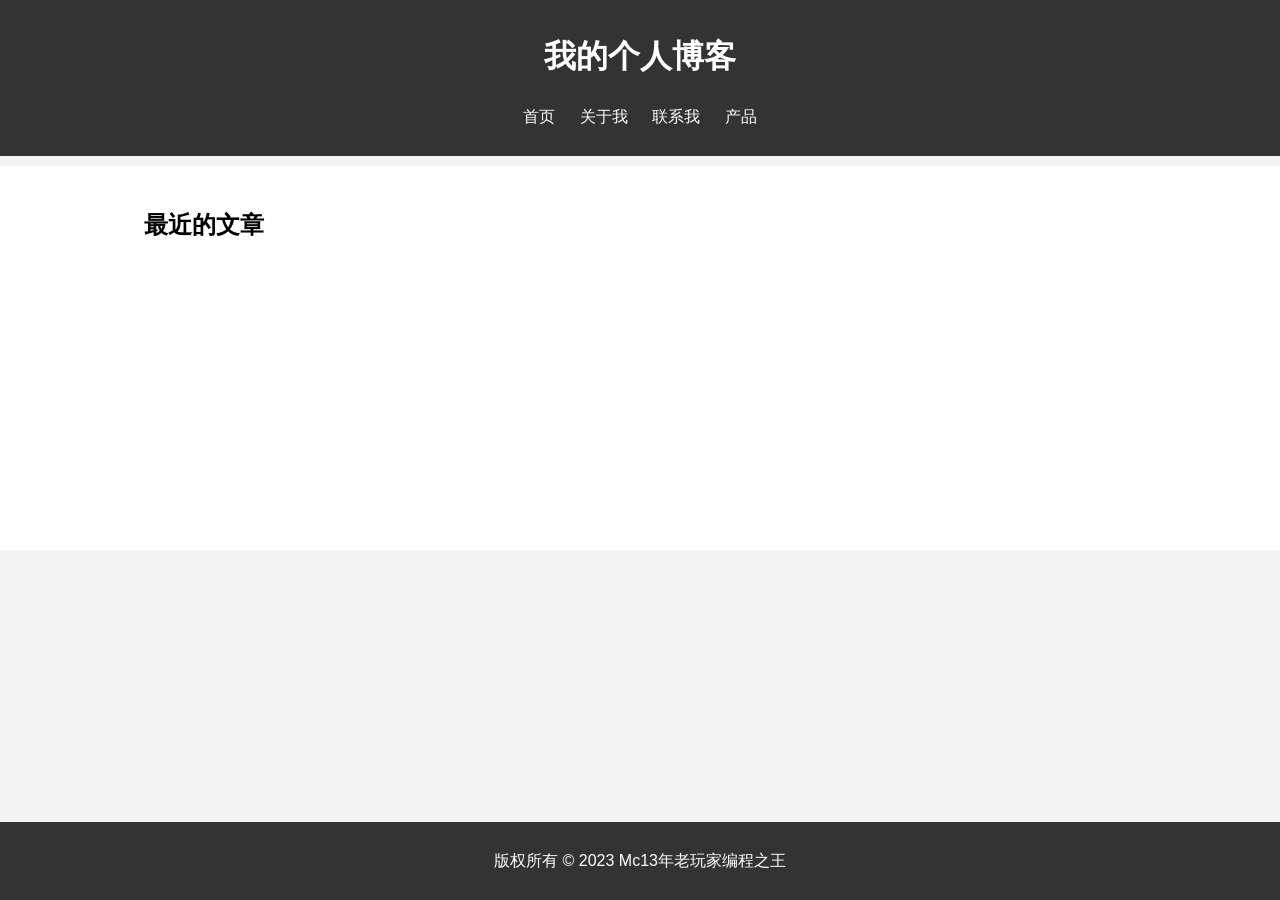
<file: index.html>
<!DOCTYPE html>
<html lang="zh-CN">
<head>
  <meta charset="UTF-8">
  <meta name="viewport" content="width=device-width, initial-scale=1.0">
  <title>我的个人博客</title>
  <link rel="stylesheet" href="assets/css/style.css">
</head>
<body>
  <header>
    <div class="container">
      <h1>我的个人博客</h1>
      <nav>
        <ul>
          <li><a href="index.html">首页</a></li>
          <li><a href="about.html">关于我</a></li>
          <li><a href="contact.html">联系我</a></li>
          <li><a href="chanpin.html">产品</a></li>
        </ul>
      </nav>
    </div>
  </header>

  <main>
    <div class="container">
      <h2>最近的文章</h2>
      <article class="animate">
        <h3><a href="posts/2024-10-09-hello-world.html">欢迎来到我的博客</a></h3>
        <p><time datetime="2024-10-09">2024年10月9日</time></p>
        <p>我非常高兴能够在这里分享我的想法和知识。</p>
      </article>
      <article class="animate">
        <h3><a href="posts/2025-1-29-Happy-New-Year!.html">新年快乐</a></h3>
        <p><tine datetime="2025-01-29">2025年1月29日</tine></p>
        <p>新年快乐</p>
      </article>
    </div>
  </main>

  <footer>
    <div class="container">
      <p>版权所有 &copy; 2023 Mc13年老玩家编程之王</p>
    </div>
  </footer>
  
<!-- 引入GSAP库 -->
  <script src="https://cdnjs.cloudflare.com/ajax/libs/gsap/3.11.5/gsap.min.js"></script>
  <script src="assets/js/animation.js"></script>
</body>
</html>
</file>
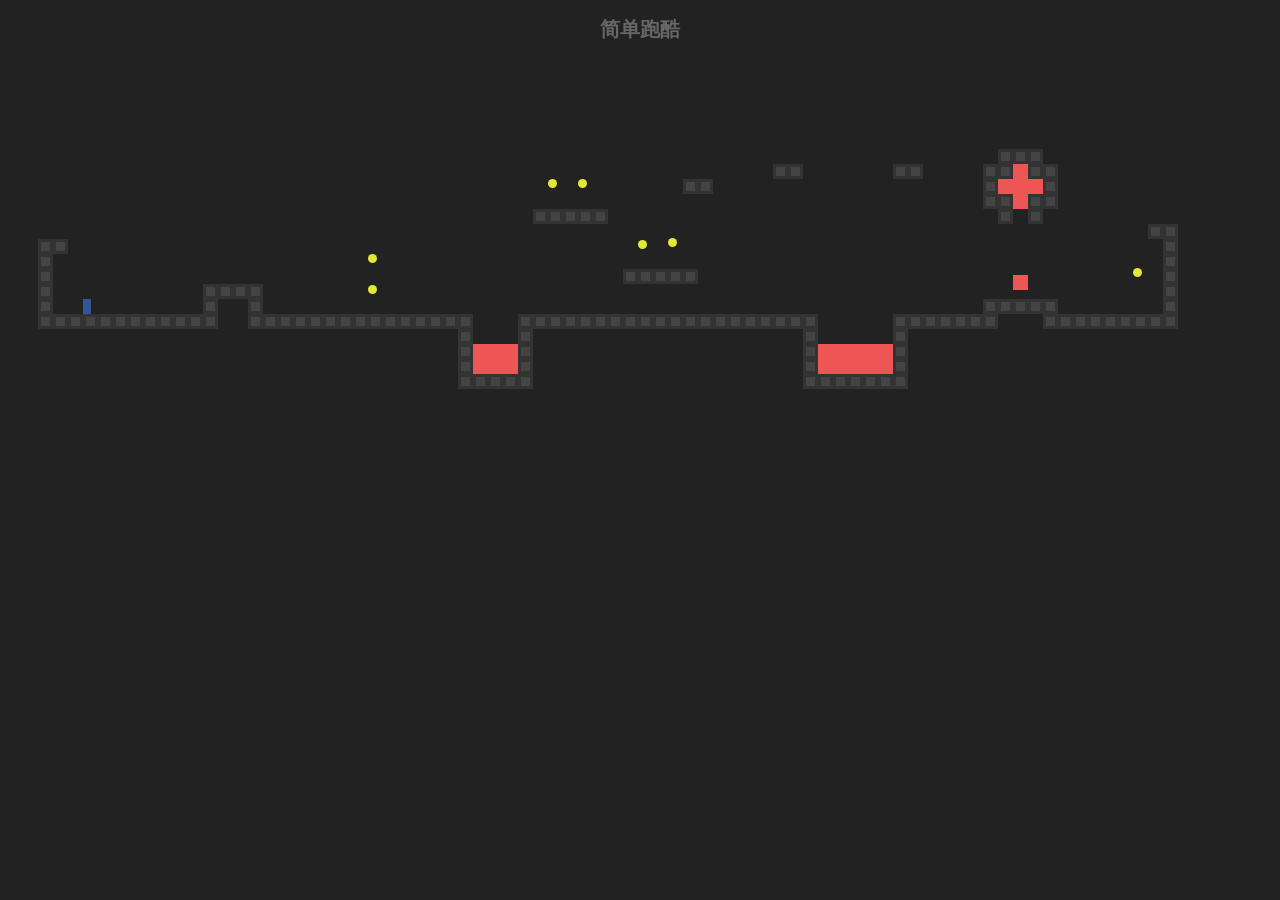
<file: h5youxi/index.html>
﻿<!doctype html>
<html>
<head>
<meta charset="utf-8">
<title>h5简单跑酷</title>

<style>
body {
  background: #222;
}

h2 {
  color: #666;
  font-family: monospace;
  text-align: center;
}

.background {
  table-layout: fixed;
  border-spacing: 0;
}

.background td {
  padding: 0;
}

.lava, .actor {
  background: #e55;
}

.wall {
  background: #444;
  border: solid 3px #333;
  box-sizing: content-box;
}

.actor {
  position: absolute;
}

.coin {
  background: #e2e838;
  border-radius: 50%;
}

.player {
  background: #335699;
  box-shadow: none;
}

.lost .player {
  background: #a04040;
}

.won .player {
  background: green;
}

.game {
  position: relative;
  overflow: hidden;
}
</style>
</head>
<body>

<h2>简单跑酷</h2>

<script>
var LEVELS = [
	["                                                                                ",
		"                                                                                ",
		"                                                                                ",
		"                                                                                ",
		"                                                                                ",
		"                                                                                ",
		"                                                                  xxx           ",
		"                                                   xx      xx    xx!xx          ",
		"                                    o o      xx                  x!!!x          ",
		"                                                                 xx!xx          ",
		"                                   xxxxx                          xvx           ",
		"                                                                            xx  ",
		"  xx                                      o o                                x  ",
		"  x                     o                                                    x  ",
		"  x                                      xxxxx                             o x  ",
		"  x          xxxx       o                                                    x  ",
		"  x  @       x  x                                                xxxxx       x  ",
		"  xxxxxxxxxxxx  xxxxxxxxxxxxxxx   xxxxxxxxxxxxxxxxxxxx     xxxxxxx   xxxxxxxxx  ",
		"                              x   x                  x     x                    ",
		"                              x!!!x                  x!!!!!x                    ",
		"                              x!!!x                  x!!!!!x                    ",
		"                              xxxxx                  xxxxxxx                    ",
		"                                                                                ",
		"                                                                                "
	],
	["                                      x!!x                        xxxxxxx                                    x!x  ",
		"                                      x!!x                     xxxx     xxxx                                 x!x  ",
		"                                      x!!xxxxxxxxxx           xx           xx                                x!x  ",
		"                                      xx!!!!!!!!!!xx         xx             xx                               x!x  ",
		"                                       xxxxxxxxxx!!x         x                                    o   o   o  x!x  ",
		"                                                xx!x         x     o   o                                    xx!x  ",
		"                                                 x!x         x                                xxxxxxxxxxxxxxx!!x  ",
		"                                                 xvx         x     x   x                        !!!!!!!!!!!!!!xx  ",
		"                                                             xx  |   |   |  xx            xxxxxxxxxxxxxxxxxxxxx   ",
		"                                                              xx!!!!!!!!!!!xx            v                        ",
		"                                                               xxxx!!!!!xxxx                                      ",
		"                                               x     x            xxxxxxx        xxx         xxx                  ",
		"                                               x     x                           x x         x x                  ",
		"                                               x     x                             x         x                    ",
		"                                               x     x                             xx        x                    ",
		"                                               xx    x                             x         x                    ",
		"                                               x     x      o  o     x   x         x         x                    ",
		"               xxxxxxx        xxx   xxx        x     x               x   x         x         x                    ",
		"              xx     xx         x   x          x     x     xxxxxx    x   x   xxxxxxxxx       x                    ",
		"             xx       xx        x o x          x    xx               x   x   x               x                    ",
		"     @       x         x        x   x          x     x               x   x   x               x                    ",
		"    xxx      x         x        x   x          x     x               x   xxxxx   xxxxxx      x                    ",
		"    x x      x         x       xx o xx         x     x               x     o     x x         x                    ",
		"!!!!x x!!!!!!x         x!!!!!!xx     xx!!!!!!!!xx    x!!!!!!!!!!     x     =     x x         x                    ",
		"!!!!x x!!!!!!x         x!!!!!xx       xxxxxxxxxx     x!!!!!!!xx!     xxxxxxxxxxxxx xx  o o  xx                    ",
		"!!!!x x!!!!!!x         x!!!!!x    o                 xx!!!!!!xx !                    xx     xx                     ",
		"!!!!x x!!!!!!x         x!!!!!x                     xx!!!!!!xx  !                     xxxxxxx                      ",
		"!!!!x x!!!!!!x         x!!!!!xx       xxxxxxxxxxxxxx!!!!!!xx   !                                                  ",
		"!!!!x x!!!!!!x         x!!!!!!xxxxxxxxx!!!!!!!!!!!!!!!!!!xx    !                                                  ",
		"!!!!x x!!!!!!x         x!!!!!!!!!!!!!!!!!!!!!!!!!!!!!!!!xx     !                                                  "
	],
	["                                                                                                              ",
		"                                                                                                              ",
		"                                                                                                              ",
		"                                                                                                              ",
		"                                                                                                              ",
		"                                        o                                                                     ",
		"                                                                                                              ",
		"                                        x                                                                     ",
		"                                        x                                                                     ",
		"                                        x                                                                     ",
		"                                        x                                                                     ",
		"                                       xxx                                                                    ",
		"                                       x x                 !!!        !!!  xxx                                ",
		"                                       x x                 !x!        !x!                                     ",
		"                                     xxx xxx                x          x                                      ",
		"                                      x   x                 x   oooo   x       xxx                            ",
		"                                      x   x                 x          x      x!!!x                           ",
		"                                      x   x                 xxxxxxxxxxxx       xxx                            ",
		"                                     xx   xx      x   x      x                                                ",
		"                                      x   xxxxxxxxx   xxxxxxxx              x x                               ",
		"                                      x   x           x                    x!!!x                              ",
		"                                      x   x           x                     xxx                               ",
		"                                     xx   xx          x                                                       ",
		"                                      x   x= = = =    x            xxx                                        ",
		"                                      x   x           x           x!!!x                                       ",
		"                                      x   x    = = = =x     o      xxx       xxx                              ",
		"                                     xx   xx          x                     x!!!x                             ",
		"                              o   o   x   x           x     x                xxv        xxx                   ",
		"                                      x   x           x              x                 x!!!x                  ",
		"                             xxx xxx xxx xxx     o o  x!!!!!!!!!!!!!!x                   vx                   ",
		"                             x xxx x x xxx x          x!!!!!!!!!!!!!!x                                        ",
		"                             x             x   xxxxxxxxxxxxxxxxxxxxxxx                                        ",
		"                             xx           xx                                         xxx                      ",
		"  xxx                         x     x     x                                         x!!!x                xxx  ",
		"  x x                         x    xxx    x                                          xxx                 x x  ",
		"  x                           x    xxx    xxxxxxx                        xxxxx                             x  ",
		"  x                           x           x                              x   x                             x  ",
		"  x                           xx          x                              x x x                             x  ",
		"  x                                       x       |xxxx|    |xxxx|     xxx xxx                             x  ",
		"  x                xxx             o o    x                              x         xxx                     x  ",
		"  x               xxxxx       xx          x                             xxx       x!!!x          x         x  ",
		"  x               oxxxo       x    xxx    x                             x x        xxx          xxx        x  ",
		"  x                xxx        xxxxxxxxxxxxx  x oo x    x oo x    x oo  xx xx                    xxx        x  ",
		"  x      @          x         x           x!!x    x!!!!x    x!!!!x    xx   xx                    x         x  ",
		"  xxxxxxxxxxxxxxxxxxxxxxxxxxxxx           xxxxxxxxxxxxxxxxxxxxxxxxxxxxx     xxxxxxxxxxxxxxxxxxxxxxxxxxxxxxxx  ",
		"                                                                                                              ",
		"                                                                                                              "
	],
	["                                                                                                  xxx x       ",
		"                                                                                                      x       ",
		"                                                                                                  xxxxx       ",
		"                                                                                                  x           ",
		"                                                                                                  x xxx       ",
		"                          o                                                                       x x x       ",
		"                                                                                             o o oxxx x       ",
		"                   xxx                                                                                x       ",
		"       !  o  !                                                xxxxx xxxxx xxxxx xxxxx xxxxx xxxxx xxxxx       ",
		"       x     x                                                x   x x   x x   x x   x x   x x   x x           ",
		"       x= o  x            x                                   xxx x xxx x xxx x xxx x xxx x xxx x xxxxx       ",
		"       x     x                                                  x x   x x   x x   x x   x x   x x     x       ",
		"       !  o  !            o                                  xxxx xxxxx xxxxx xxxxx xxxxx xxxxx xxxxxxx       ",
		"                                                                                                              ",
		"          o              xxx                              xx                                                  ",
		"                                                                                                              ",
		"                                                                                                              ",
		"                                                      xx                                                      ",
		"                   xxx         xxx                                                                            ",
		"                                                                                                              ",
		"                          o                                                     x      x                      ",
		"                                                          xx     xx                                           ",
		"             xxx         xxx         xxx                                 x                  x                 ",
		"                                                                                                              ",
		"                                                                 ||                                           ",
		"  xxxxxxxxxxx                                                                                                 ",
		"  x         x o xxxxxxxxx o xxxxxxxxx o xx                                                x                   ",
		"  x         x   x       x   x       x   x                 ||                  x     x                         ",
		"  x  @      xxxxx   o   xxxxx   o   xxxxx                                                                     ",
		"  xxxxxxx                                     xxxxx       xx     xx     xxx                                   ",
		"        x=                  =                =x   x                     xxx                                   ",
		"        xxxxxxxxxxxxxxxxxxxxxxxxxxxxxxxxxxxxxxx   x!!!!!!!!!!!!!!!!!!!!!xxx!!!!!!!!!!!!!!!!!!!!!!!!!!!!!!!!!!!",
		"                                                  xxxxxxxxxxxxxxxxxxxxxxxxxxxxxxxxxxxxxxxxxxxxxxxxxxxxxxxxxxxx",
		"                                                                                                              "
	]
];

function Vector(x, y) {
	this.x = x;
	this.y = y;
}

Vector.prototype.plus = function(other) {
	return new Vector(this.x + other.x, this.y + other.y);
};

Vector.prototype.times = function(scale) {
	return new Vector(this.x * scale, this.y * scale);
};

// Note: uppercase words are used that means constructor are values
var actorchars = {
	"@": Player,
	"o": Coin,
	"=": Lava,
	"|": Lava,
	"v": Lava
};

function Player(pos) {
	this.pos = pos.plus(new Vector(0, -.5));
	this.size = new Vector(.5, 1);
	this.speed = new Vector(0, 0);
}
Player.prototype.type = "player";

function Lava(pos, ch) {
	this.pos = pos;
	this.size = new Vector(1, 1);
	if (ch === "=")
		this.speed = new Vector(2, 0);
	else if (ch === '|')
		this.speed = new Vector(0, 2);
	else if (ch === 'v') {
		this.speed = new Vector(0, 3);
		this.repeatPos = pos;
	}
}
Lava.prototype.type = "Lava";

function Coin(pos) {
	this.basePos = this.pos = pos;
	this.size = new Vector(.6, .6);
	// take a look back
	this.wobble = Math.random() * Math.PI * 2;
}
Coin.prototype.type = "coin";

Level.prototype.isFinished = function() {
	return this.status != null && this.finishDelay < 0;
};

function Level(plan) {
	this.width = plan[0].length;
	this.height = plan.length;
	this.grid = [];
	this.actors = [];

	for (var y = 0; y < this.height; y++) {
		var line = plan[y],
			gridLine = [];
		for (var x = 0; x < this.width; x++) {
			var ch = line[x],
				fieldType = null;
			var Actor = actorchars[ch];
			if (Actor)
				this.actors.push(new Actor(new Vector(x, y), ch));
			else if (ch === "x")
				fieldType = "wall";
			else if (ch === "!")
				fieldType = "lava";
			else if (ch === "|")
				fieldType = "lava";
			else if (ch === "=")
				fieldType = "lava";
			else if (ch === "v") {
				fieldType = "lava";
				console.log(fieldType);
			}
			gridLine.push(fieldType)
		}
		this.grid.push(gridLine);
	}
	this.player = this.actors.filter(function(actor) {
		return actor.type === "player"
	})[0];
	this.status = this.finishDelay = null;
}

function element(name, className) {
	var elem = document.createElement(name);
	if (className) elem.className = className;
	return elem;
}

function DOMDisplay(parent, level) {
	this.wrap = parent.appendChild(element("div", "game"));
	this.level = level;

	this.wrap.appendChild(this.drawBackground());
	this.actorLayer = null;
	this.drawFrame();
}

var scale = 15;

DOMDisplay.prototype.drawBackground = function() {
	var table = element("table", "background");
	table.style.width = this.level.width * scale + "px";
	table.style.height = this.level.height * scale + "px";
	this.level.grid.forEach(function(row) {
		var rowElement = table.appendChild(element("tr"));
		rowElement.style.height = scale + "px";
		row.forEach(function(type) {
			rowElement.appendChild(element("td", type));
		});
	});
	return table;
};

DOMDisplay.prototype.drawActors = function() {
	var wrap = element("div");
	this.level.actors.forEach(function(actor) {
		var rect = wrap.appendChild(element("div", "actor " + actor.type));
		rect.style.width = actor.size.x * scale + "px";
		rect.style.height = actor.size.y * scale + "px";
		rect.style.left = actor.pos.x * scale + "px";
		rect.style.top = actor.pos.y * scale + "px";
	});
	return wrap;
}

DOMDisplay.prototype.drawFrame = function() {
	if (this.actorLayer)
		this.wrap.removeChild(this.actorLayer);
	this.actorLayer = this.wrap.appendChild(this.drawActors());
	this.wrap.className = "game " + (this.level.status || "");
	this.scrollPlayerIntoView();
};

// clear it later
DOMDisplay.prototype.scrollPlayerIntoView = function() {
	var width = this.wrap.clientWidth;
	var height = this.wrap.clientHeight;
	var margin = width / 3;

	// The viewport
	var left = this.wrap.scrollLeft,
		right = left + width;
	var top = this.wrap.scrollTop,
		bottom = top + height;

	var player = this.level.player;
	var center = player.pos.plus(player.size.times(0.5))
		.times(scale);

	if (center.x < left + margin)
		this.wrap.scrollLeft = center.x - margin;
	else if (center.x > right - margin)
		this.wrap.scrollLeft = center.x + margin - width;
	if (center.y < top + margin)
		this.wrap.scrollTop = center.y - margin;
	else if (center.y > bottom - margin)
		this.wrap.scrollTop = center.y + margin - height;
};

DOMDisplay.prototype.clear = function() {
	this.wrap.parentNode.removeChild(this.wrap);
};

Level.prototype.obstacleAt = function(pos, size) {
	var xStart = Math.floor(pos.x);
	var xEnd = Math.ceil(pos.x + size.x);
	var yStart = Math.floor(pos.y);
	var yEnd = Math.ceil(pos.y + size.y);

	if (xStart < 0 || xEnd > this.width || yStart < 0)
		return "wall";
	if (yEnd > this.height)
		return "lava";
	for (var y = yStart; y < yEnd; y++) {
		for (var x = xStart; x < xEnd; x++) {
			var fieldType = this.grid[y][x];
			if (fieldType) return fieldType;
		}
	}
};

Level.prototype.actorAt = function(actor) {
	for (var i = 0; i < this.actors.length; i++) {
		var other = this.actors[i];
		if (other != actor &&
			actor.pos.x + actor.size.x > other.pos.x &&
			actor.pos.x < other.pos.x + other.size.x &&
			actor.pos.y + actor.size.y > other.pos.y &&
			actor.pos.y < other.pos.y + other.size.y)
			return other;
	}
};

var maxStep = 0.05;

Level.prototype.animate = function(step, keys) {
	if (this.status != null)
		this.finishDelay -= step;

	while (step > 0) {
		var thisStep = Math.min(step, maxStep);
		this.actors.forEach(function(actor) {
			actor.act(thisStep, this, keys);
		}, this);
		step -= thisStep;
	}
};

Lava.prototype.act = function(step, level) {
	var newPos = this.pos.plus(this.speed.times(step));
	if (!level.obstacleAt(newPos, this.size))
		this.pos = newPos;
	else if (this.repeatPos)
		this.pos = this.repeatPos;
	else
		this.speed = this.speed.times(-1);
};

var wobbleSpeed = 8,
	wobbleDist = 0.07;

Coin.prototype.act = function(step) {
	this.wobble += step * wobbleSpeed;
	var wobblePos = Math.sin(this.wobble) * wobbleDist;
	this.pos = this.basePos.plus(new Vector(0, wobblePos));
};

var playerXSpeed = 10;

Player.prototype.moveX = function(step, level, keys) {
	this.speed.x = 0;
	if (keys.left) this.speed.x -= playerXSpeed;
	if (keys.right) this.speed.x += playerXSpeed;

	var motion = new Vector(this.speed.x * step, 0);
	var newPos = this.pos.plus(motion);
	var obstacle = level.obstacleAt(newPos, this.size);
	if (obstacle)
		level.playerTouched(obstacle);
	else
		this.pos = newPos;
};

var gravity = 30;
var jumpSpeed = 17;

Player.prototype.moveY = function(step, level, keys) {
	this.speed.y += step * gravity;
	var motion = new Vector(0, this.speed.y * step);
	var newPos = this.pos.plus(motion);
	var obstacle = level.obstacleAt(newPos, this.size);
	if (obstacle) {
		level.playerTouched(obstacle);
		if (keys.up && this.speed.y > 0)
			this.speed.y = -jumpSpeed;
		else
			this.speed.y = 0;
	} else {
		this.pos = newPos;
	}
};

Player.prototype.act = function(step, level, keys) {
	this.moveX(step, level, keys);
	this.moveY(step, level, keys);

	var otherActor = level.actorAt(this);
	if (otherActor)
		level.playerTouched(otherActor.type, otherActor);

	// Losing animation
	if (level.status == "lost") {
		this.pos.y += step;
		this.size.y -= step;
	}
};

Level.prototype.playerTouched = function(type, actor) {
	if (type == "lava" && this.status == null) {
		this.status = "lost";
		this.finishDelay = 1;
	} else if (type == "coin") {
		this.actors = this.actors.filter(function(other) {
			return other != actor;
		});
		if (!this.actors.some(function(actor) {
				return actor.type == "coin";
			})) {
			this.status = "won";
			this.finishDelay = 1;
		}
	}
};

var arrowCodes = {
	37: "left",
	38: "up",
	39: "right"
};

function trackKeys(codes) {
	var pressed = Object.create(null);

	function handler(event) {
		if (codes.hasOwnProperty(event.keyCode)) {
			var down = event.type == "keydown";
			pressed[codes[event.keyCode]] = down;
			event.preventDefault();
		}
	}
	addEventListener("keydown", handler);
	addEventListener("keyup", handler);
	return pressed;
}

function runAnimation(frameFunc) {
	var lastTime = null;

	function frame(time) {
		var stop = false;
		if (lastTime != null) {
			var timeStep = Math.min(time - lastTime, 100) / 1000;
			stop = frameFunc(timeStep) === false;
		}
		lastTime = time;
		if (!stop)
			requestAnimationFrame(frame);
	}
	requestAnimationFrame(frame);
}

var arrows = trackKeys(arrowCodes);

function runLevel(level, Display, andThen) {
	var display = new Display(document.body, level);
	runAnimation(function(step) {
		level.animate(step, arrows);
		display.drawFrame(step);
		if (level.isFinished()) {
			display.clear();
			if (andThen)
				andThen(level.status);
			return false;
		}
	});
}

function runGame(plans, Display) {
	function startLevel(n) {
		runLevel(new Level(plans[n]), Display, function(status) {
			if (status == "lost")
				startLevel(n);
			else if (n < plans.length - 1)
				startLevel(n + 1);
			else
				alert("You win!");
		});
	}
	startLevel(0);
}

runGame(LEVELS, DOMDisplay);
</script>
</body>
</html>
</file>
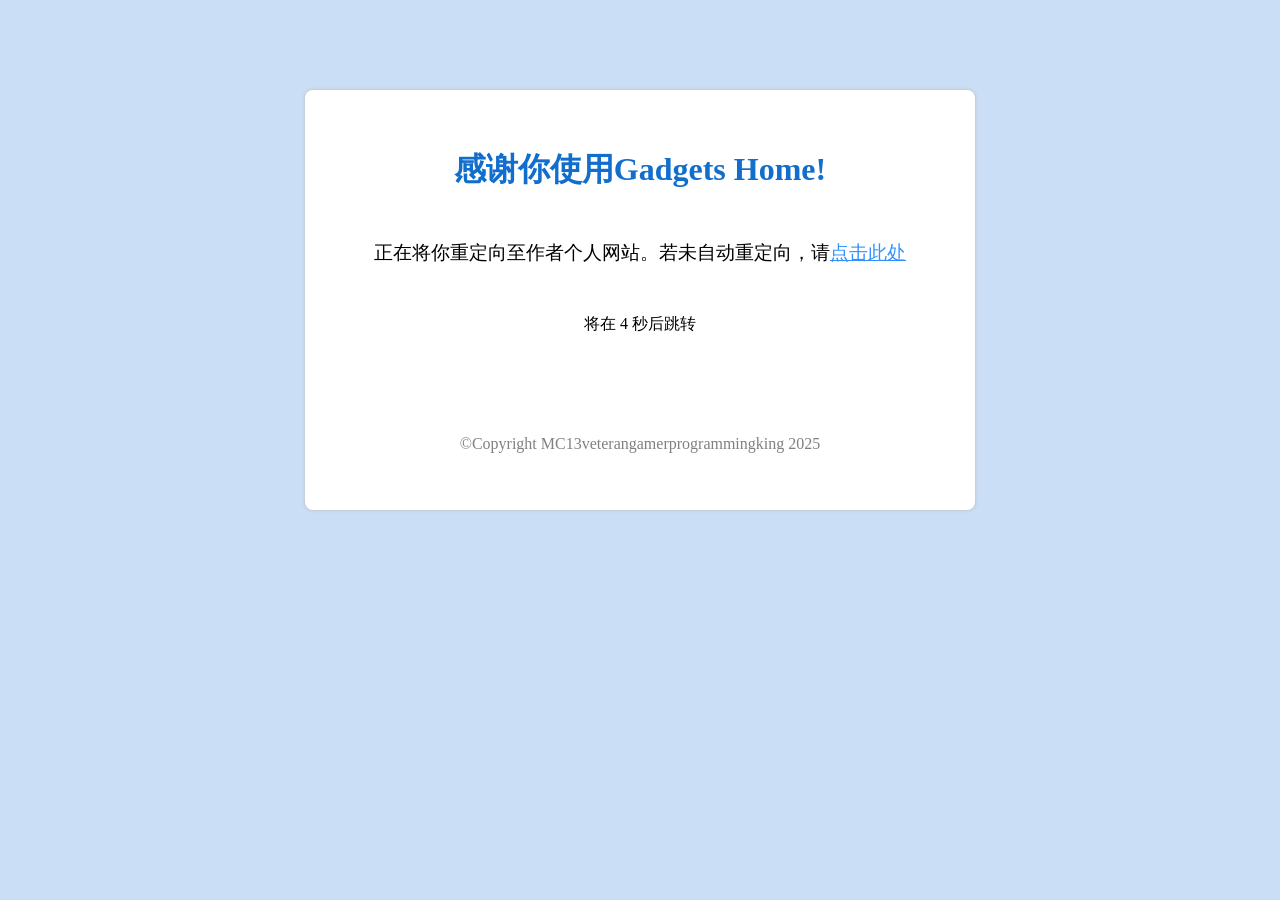
<file: redirect/index.html>
<!DOCTYPE html>
<html lang="en">

<head>
    <meta charset="UTF-8">
    <meta name="viewport" content="width=device-width, initial-scale=1.0">
    <title>重定向页…</title>
    <link rel="stylesheet" href="./index.css">
    <script src="./index.js"></script>
</head>

<body style="animation: background-in .5s;" onload="redirect();">
    <div class="container" style="animation: fade-in .5s;">
        <div class="stackpanel">
            <p class="title">感谢你使用Gadgets Home!</p>
        </div>
        <div class="stackpanel">
            <p class="sub">正在将你重定向至作者个人网站。若未自动重定向，请<a href="https://mc13-blog.rth2.xyz/">点击此处</a></p>
        </div>
        <div class="stackpanel">
            <p id="msg" class="msg">将在 5 秒后跳转</p>
        </div>
        <div class="stackpanel footer_container">
            <p class="footer">©Copyright MC13veterangamerprogrammingking 2025</p>
        </div>
    </div>
</body>

</html>
</file>
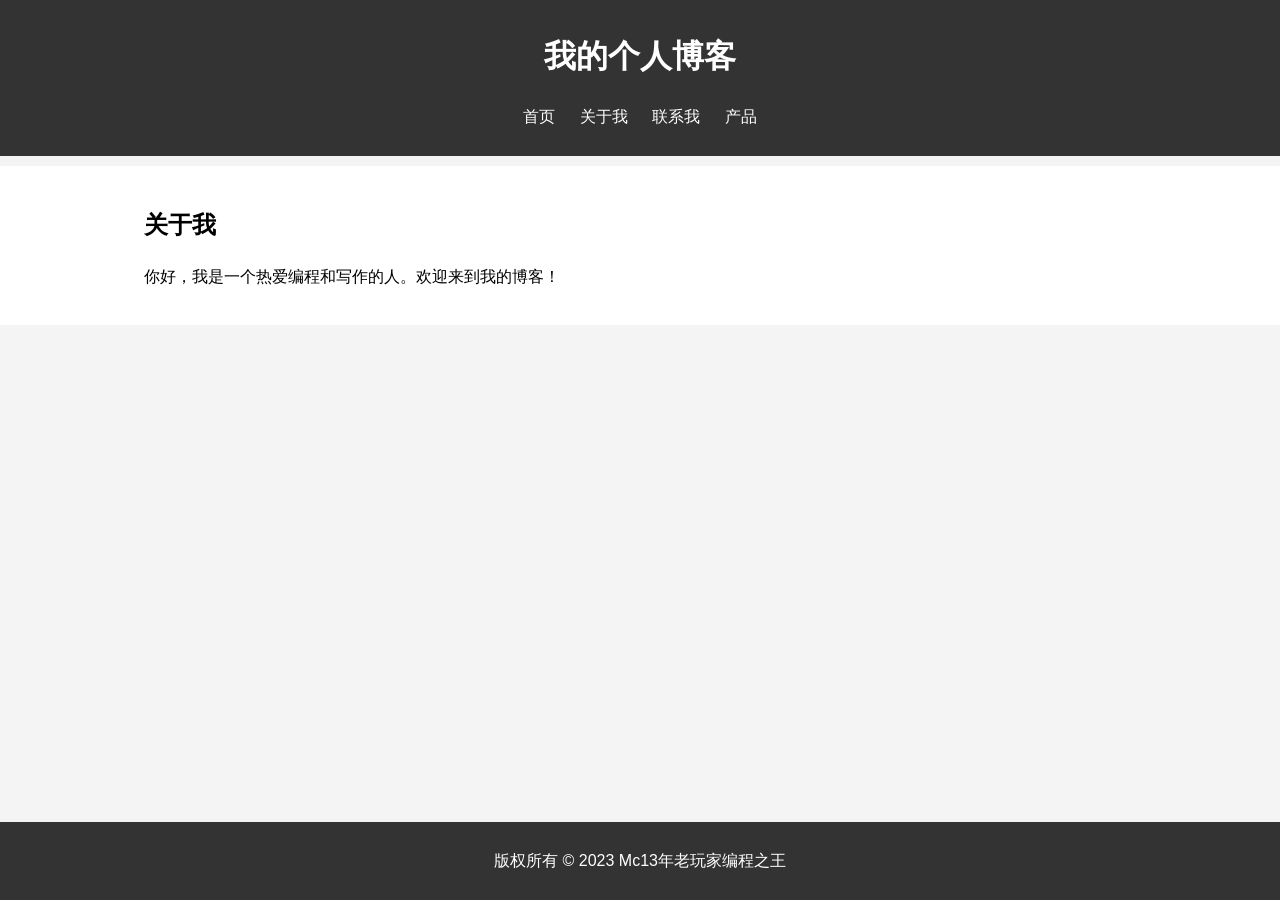
<file: about.html>
<!DOCTYPE html>
<html lang="zh-CN">
<head>
  <meta charset="UTF-8">
  <meta name="viewport" content="width=device-width, initial-scale=1.0">
  <title>关于我 - 我的个人博客</title>
  <link rel="stylesheet" href="assets/css/style.css">
</head>
<body>
  <header>
    <div class="container">
      <h1>我的个人博客</h1>
      <nav>
        <ul>
          <li><a href="index.html">首页</a></li>
          <li><a href="about.html">关于我</a></li>
          <li><a href="contact.html">联系我</a></li>
          <li><a href="chanpin.html">产品</a></li>
        </ul>
      </nav>
    </div>
  </header>

  <main>
    <div class="container">
      <h2>关于我</h2>
      <p>你好，我是一个热爱编程和写作的人。欢迎来到我的博客！</p>
    </div>
  </main>

  <footer>
    <div class="container">
      <p>版权所有 &copy; 2023 Mc13年老玩家编程之王</p>
    </div>
  </footer>
</body>
</html>
</file>
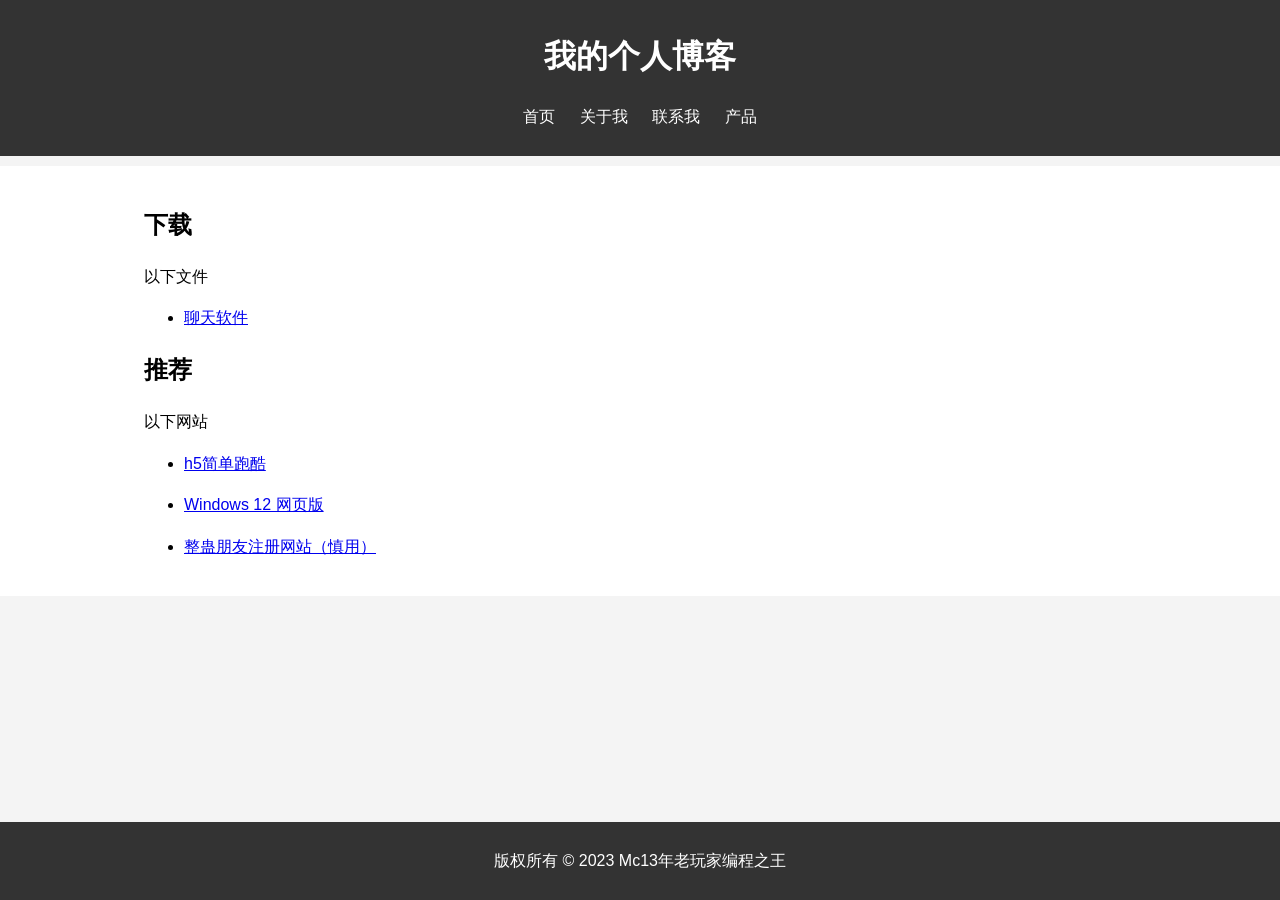
<file: chanpin.html>
<!DOCTYPE html>
<html lang="zh-CN">
<head>
  <meta charset="UTF-8">
  <meta name="viewport" content="width=device-width, initial-scale=1.0">
  <title>产品 - 我的个人博客</title>
  <link rel="stylesheet" href="assets/css/style.css">
</head>
<body>
  <header>
    <div class="container">
      <h1>我的个人博客</h1>
      <nav>
        <ul>
          <li><a href="index.html">首页</a></li>
          <li><a href="about.html">关于我</a></li>
          <li><a href="contact.html">联系我</a></li>
          <li><a href="chanpin.html">产品</a></li>
        </ul>
      </nav>
    </div>
  </header>

  <main>
    <div class="container">
      <h2>下载</h2>
      <p>以下文件</p>
      <ul>
        <li><a href="liaotian.html">聊天软件</a></li>
      </ul>
      <h2>推荐</h2>
      <p>以下网站</p>
      <ul>
        <li><a href="../h5youxi/index.html">h5简单跑酷</a></li>
      </ul>
      <ul>
        <li><a href="https://tjy-gitnub.github.io/win12/desktop.html">Windows 12 网页版</a></li>
      </ul>
      <ul>
        <li><a href="https://tjy-gitnub.github.io/nikov/">整蛊朋友注册网站（慎用）</a></li>
      </ul>
    </div>
  </main>

  <footer>
    <div class="container">
      <p>版权所有 &copy; 2023 Mc13年老玩家编程之王</p>
    </div>
  </footer>
</body>
</html>
</file>
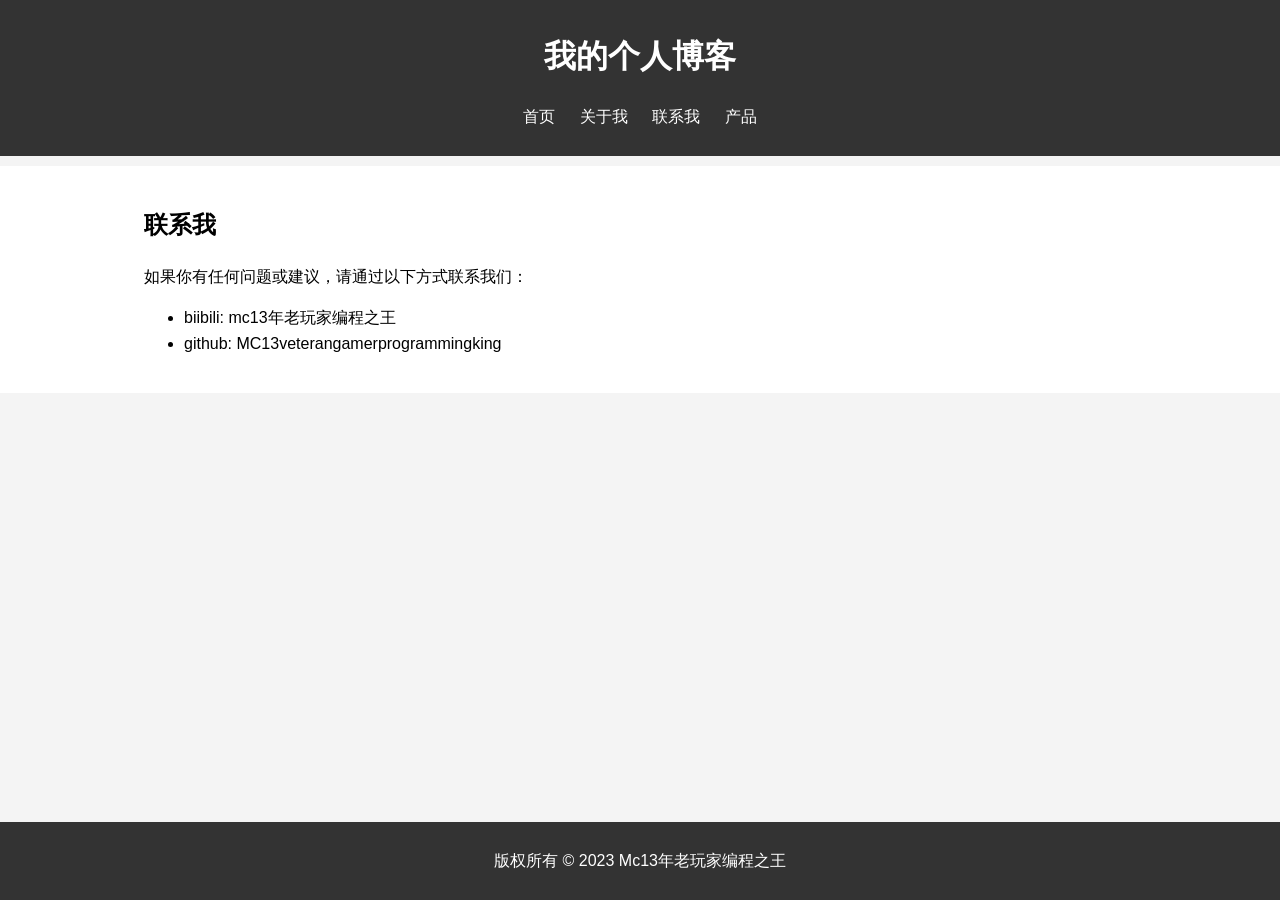
<file: contact.html>
<!DOCTYPE html>
<html lang="zh-CN">
<head>
  <meta charset="UTF-8">
  <meta name="viewport" content="width=device-width, initial-scale=1.0">
  <title>联系我 - 我的个人博客</title>
  <link rel="stylesheet" href="assets/css/style.css">
</head>
<body>
  <header>
    <div class="container">
      <h1>我的个人博客</h1>
      <nav>
        <ul>
          <li><a href="index.html">首页</a></li>
          <li><a href="about.html">关于我</a></li>
          <li><a href="contact.html">联系我</a></li>
          <li><a href="../chanpin.html">产品</a></li>
        </ul>
      </nav>
    </div>
  </header>

  <main>
    <div class="container">
      <h2>联系我</h2>
      <p>如果你有任何问题或建议，请通过以下方式联系我们：</p>
      <ul>
        <li>biibili: mc13年老玩家编程之王</li>
        <li>github: MC13veterangamerprogrammingking</li>
      </ul>
    </div>
  </main>

  <footer>
    <div class="container">
      <p>版权所有 &copy; 2023 Mc13年老玩家编程之王</p>
    </div>
  </footer>
</body>
</html>
</file>
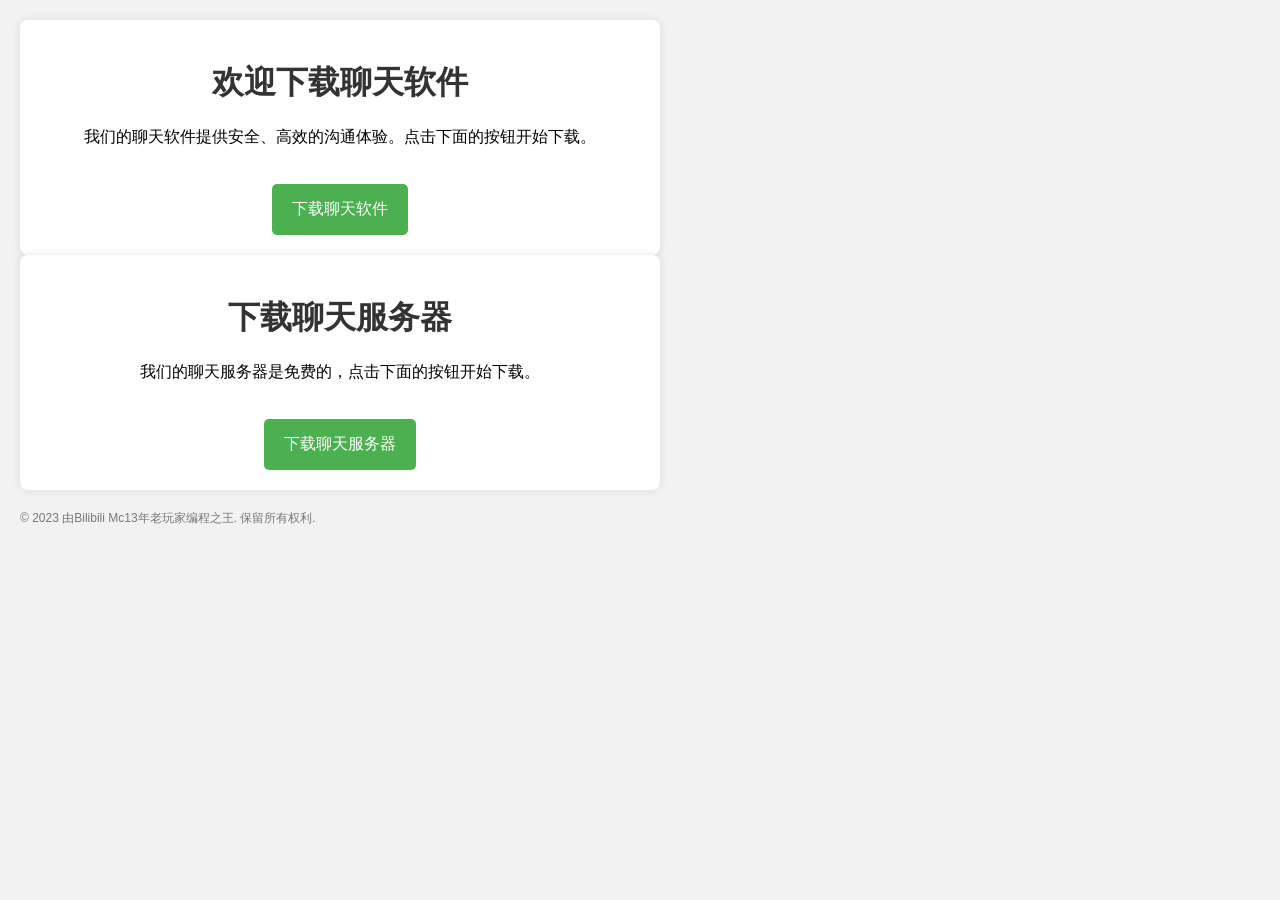
<file: liaotian.HTML>
<!DOCTYPE html>
<html lang="zh">
<head>
    <meta charset="UTF-8">
    <meta name="viewport" content="width=device-width, initial-scale=1.0">
    <title>聊天软件下载安装</title>
    <style>
        body {
            font-family: Arial, sans-serif;
            background-color: #f2f2f2;
            margin: 0;
            padding: 20px;
        }
        .container {
            max-width: 600px;
            background-color: #fff;
            border-radius: 8px;
            box-shadow: 0 0 10px rgba(0, 0, 0, 0.1);
            padding: 20px;
            text-align: center;
        }
        h1 {
            color: #333;
        }
        .download-button {
            background-color: #4CAF50;
            color: white;
            padding: 15px 20px;
            text-decoration: none;
            border-radius: 5px;
            margin-top: 20px;
            display: inline-block;
        }
        .download-button:hover {
            background-color: #45a049;
        }
        footer {
            margin-top: 20px;
            font-size: 12px;
            color: #777;
        }
    </style>
</head>
<body>

<div class="container">
    <h1>欢迎下载聊天软件</h1>
    <p>我们的聊天软件提供安全、高效的沟通体验。点击下面的按钮开始下载。</p>
    <a href="https://github.com/MC13veterangamerprogrammingking/client/archive/refs/heads/main.zip" class="download-button">下载聊天软件</a>
</div>

</body>
</html>

<!DOCTYPE html>
<html lang="zh">
<head>
    <meta charset="UTF-8">
    <meta name="viewport" content="width=device-width, initial-scale=1.0">
    <title>聊天软件下载安装</title>
    <style>
        body {
            font-family: Arial, sans-serif;
            background-color: #f2f2f2;
            margin: 0;
            padding: 20px;
        }
        .container {
            max-width: 600px;
            background-color: #fff;
            border-radius: 8px;
            box-shadow: 0 0 10px rgba(0, 0, 0, 0.1);
            padding: 20px;
            text-align: center;
        }
        h1 {
            color: #333;
        }
        .download-button {
            background-color: #4CAF50;
            color: white;
            padding: 15px 20px;
            text-decoration: none;
            border-radius: 5px;
            margin-top: 20px;
            display: inline-block;
        }
        .download-button:hover {
            background-color: #45a049;
        }
        footer {
            margin-top: 20px;
            font-size: 12px;
            color: #777;
        }
    </style>
</head>
<body>

<div class="container">
    <h1>下载聊天服务器</h1>
    <p>我们的聊天服务器是免费的，点击下面的按钮开始下载。</p>
    <a href="https://github.com/MC13veterangamerprogrammingking/server/archive/refs/heads/main.zip" class="download-button">下载聊天服务器</a>
</div>

<footer>
    <p>© 2023 由Bilibili Mc13年老玩家编程之王. 保留所有权利.</p>
</footer>

</body>
</html>
</file>
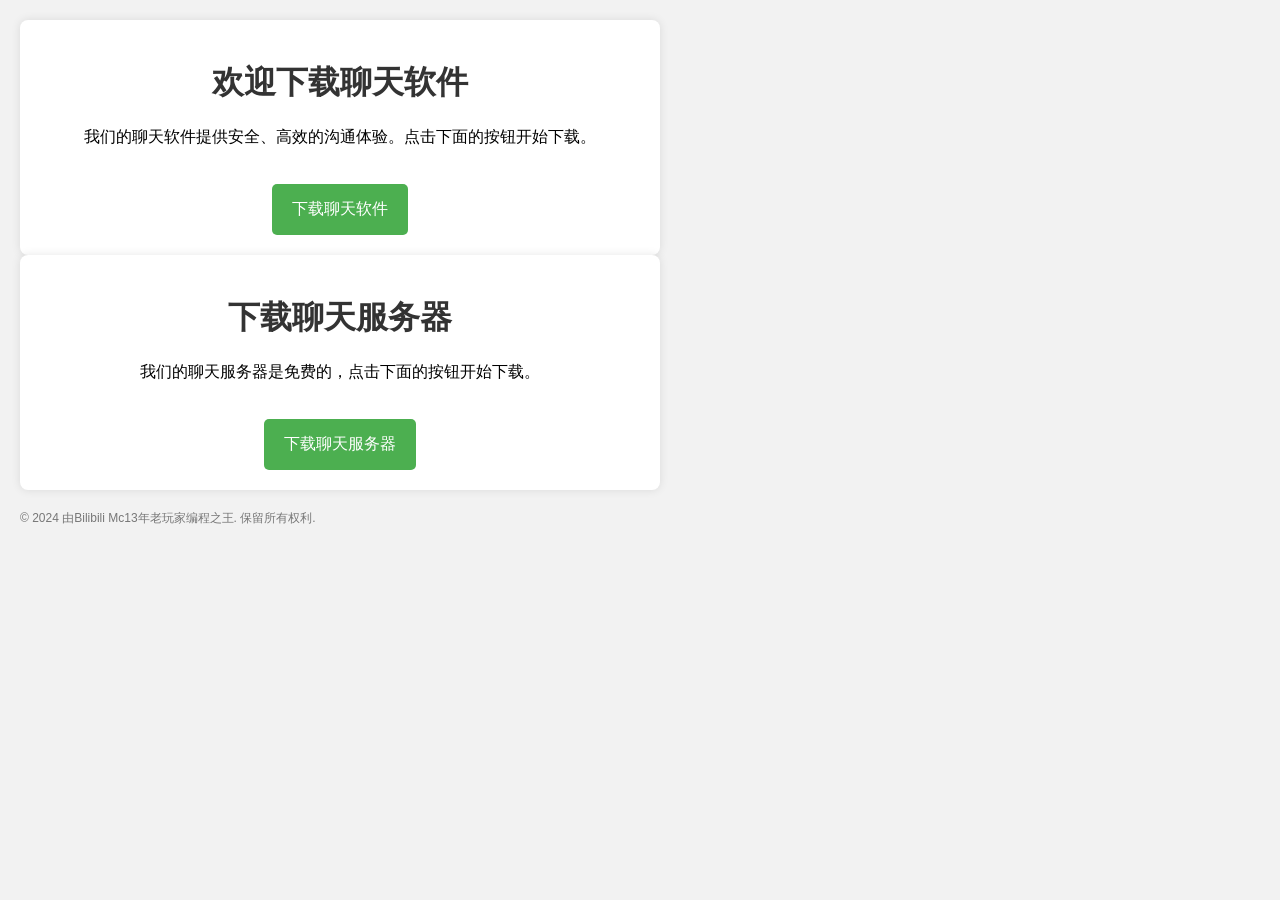
<file: 聊天下载.HTML>
<!DOCTYPE html>
<html lang="zh">
<head>
    <meta charset="UTF-8">
    <meta name="viewport" content="width=device-width, initial-scale=1.0">
    <title>聊天软件下载安装</title>
    <style>
        body {
            font-family: Arial, sans-serif;
            background-color: #f2f2f2;
            margin: 0;
            padding: 20px;
        }
        .container {
            max-width: 600px;
            background-color: #fff;
            border-radius: 8px;
            box-shadow: 0 0 10px rgba(0, 0, 0, 0.1);
            padding: 20px;
            text-align: center;
        }
        h1 {
            color: #333;
        }
        .download-button {
            background-color: #4CAF50;
            color: white;
            padding: 15px 20px;
            text-decoration: none;
            border-radius: 5px;
            margin-top: 20px;
            display: inline-block;
        }
        .download-button:hover {
            background-color: #45a049;
        }
        footer {
            margin-top: 20px;
            font-size: 12px;
            color: #777;
        }
    </style>
</head>
<body>

<div class="container">
    <h1>欢迎下载聊天软件</h1>
    <p>我们的聊天软件提供安全、高效的沟通体验。点击下面的按钮开始下载。</p>
    <a href="file:///D:/桌面/文件/编程/python/聊天/client.exe" class="download-button">下载聊天软件</a>
</div>

</body>
</html>

<!DOCTYPE html>
<html lang="zh">
<head>
    <meta charset="UTF-8">
    <meta name="viewport" content="width=device-width, initial-scale=1.0">
    <title>聊天软件下载安装</title>
    <style>
        body {
            font-family: Arial, sans-serif;
            background-color: #f2f2f2;
            margin: 0;
            padding: 20px;
        }
        .container {
            max-width: 600px;
            background-color: #fff;
            border-radius: 8px;
            box-shadow: 0 0 10px rgba(0, 0, 0, 0.1);
            padding: 20px;
            text-align: center;
        }
        h1 {
            color: #333;
        }
        .download-button {
            background-color: #4CAF50;
            color: white;
            padding: 15px 20px;
            text-decoration: none;
            border-radius: 5px;
            margin-top: 20px;
            display: inline-block;
        }
        .download-button:hover {
            background-color: #45a049;
        }
        footer {
            margin-top: 20px;
            font-size: 12px;
            color: #777;
        }
    </style>
</head>
<body>

<div class="container">
    <h1>下载聊天服务器</h1>
    <p>我们的聊天服务器是免费的，点击下面的按钮开始下载。</p>
    <a href="file:///D:/桌面/文件/编程/python/聊天/server.exe" class="download-button">下载聊天服务器</a>
</div>

<footer>
    <p>© 2024 由Bilibili Mc13年老玩家编程之王. 保留所有权利.</p>
</footer>

</body>
</html>
</file>
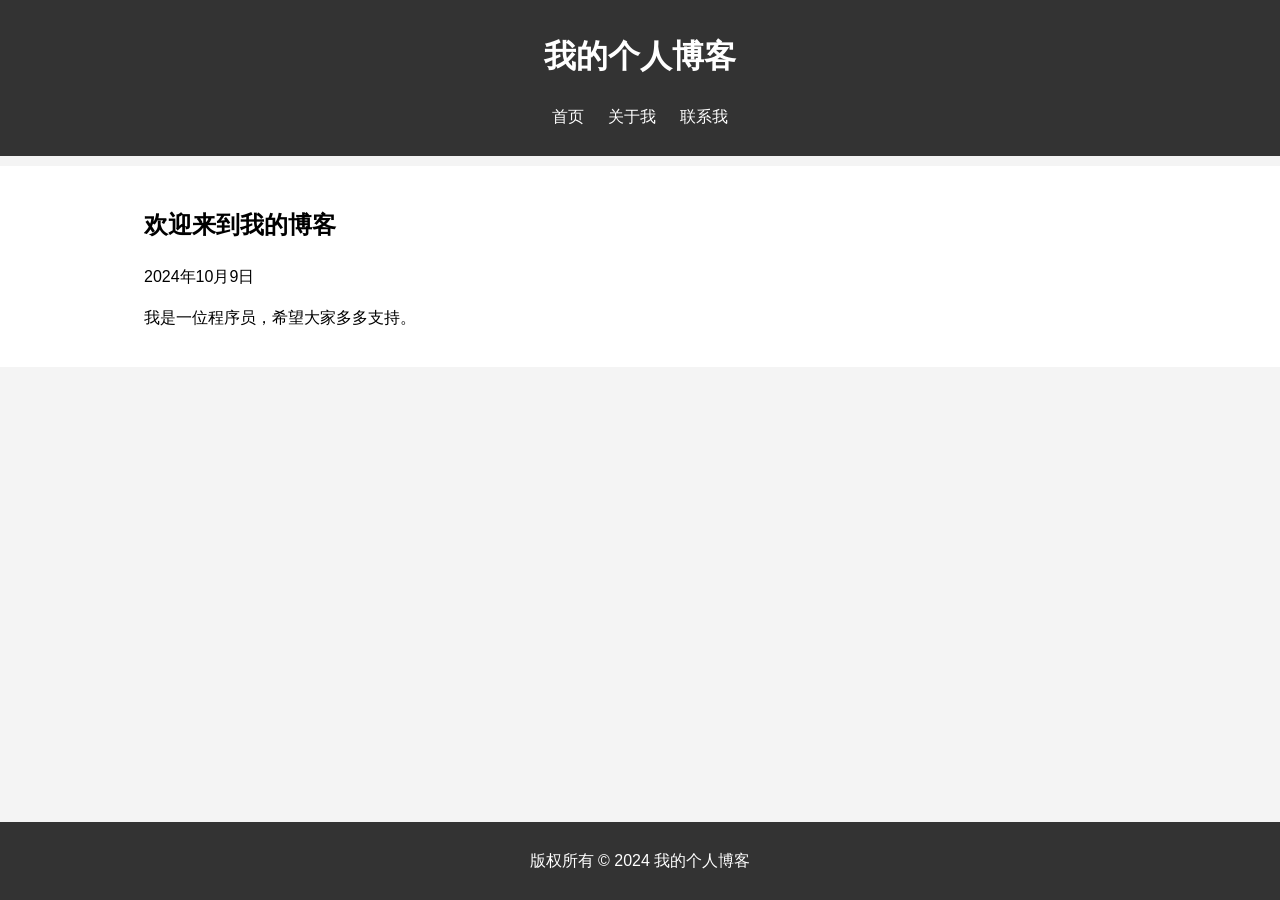
<file: posts/2023-10-01-hello-world.html>
<!DOCTYPE html>
<html lang="zh-CN">
<head>
  <meta charset="UTF-8">
  <meta name="viewport" content="width=device-width, initial-scale=1.0">
  <title>欢迎来到我的博客 - 我的个人博客</title>
  <link rel="stylesheet" href="../assets/css/style.css">
</head>
<body>
  <header>
    <div class="container">
      <h1>我的个人博客</h1>
      <nav>
        <ul>
          <li><a href="../index.html">首页</a></li>
          <li><a href="../about.html">关于我</a></li>
          <li><a href="../contact.html">联系我</a></li>
        </ul>
      </nav>
    </div>
  </header>

  <main>
    <div class="container">
      <h2>欢迎来到我的博客</h2>
      <p><time datetime="2024-10-09">2024年10月9日</time></p>
      <p>我是一位程序员，希望大家多多支持。</p>
    </div>
  </main>

  <footer>
    <div class="container">
      <p>版权所有 &copy; 2024 我的个人博客</p>
    </div>
  </footer>
</body>
</html>
</file>
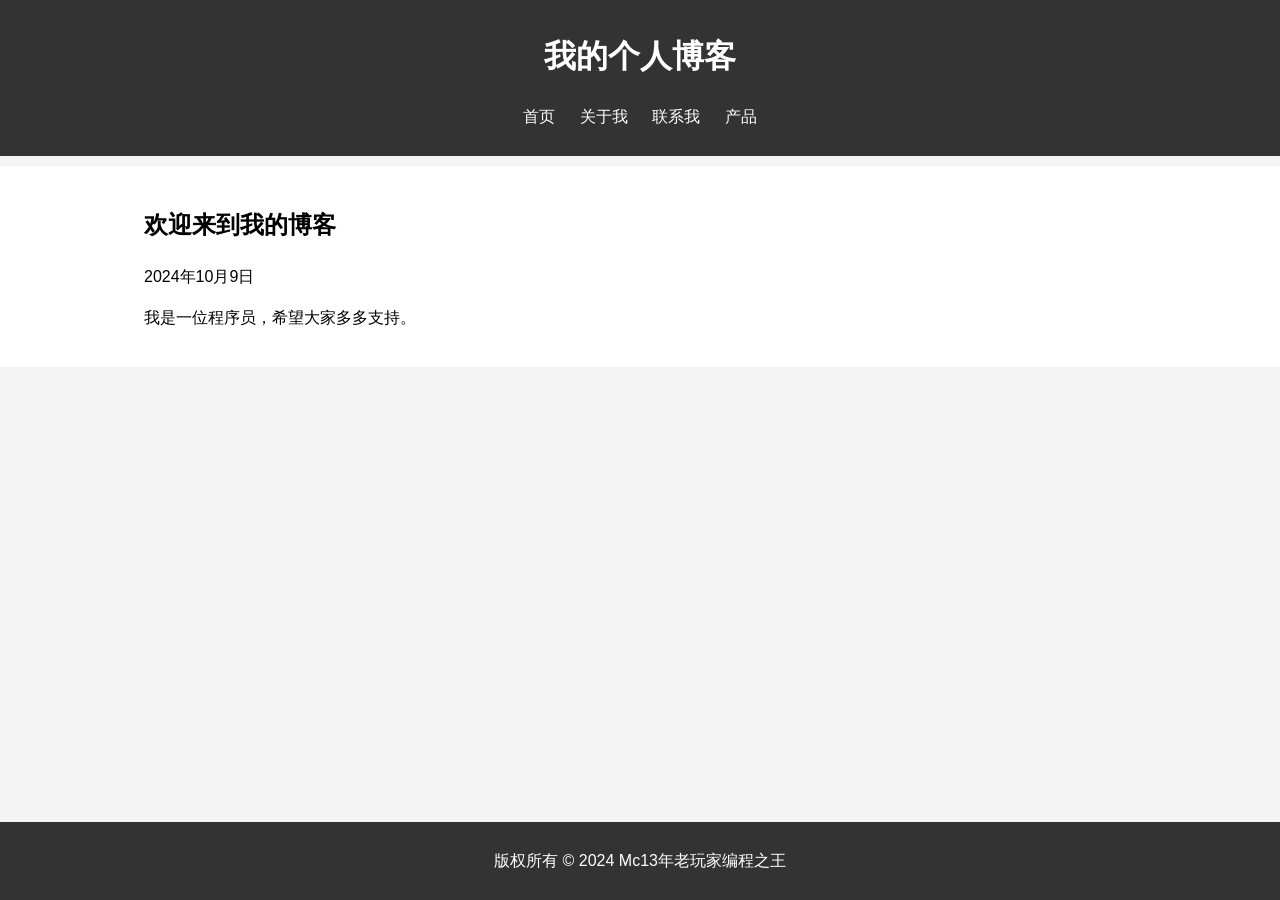
<file: posts/2024-10-09-hello-world.html>
<!DOCTYPE html>
<html lang="zh-CN">
<head>
  <meta charset="UTF-8">
  <meta name="viewport" content="width=device-width, initial-scale=1.0">
  <title>欢迎来到我的博客 - 我的个人博客</title>
  <link rel="stylesheet" href="../assets/css/style.css">
</head>
<body>
  <header>
    <div class="container">
      <h1>我的个人博客</h1>
      <nav>
        <ul>
          <li><a href="../index.html">首页</a></li>
          <li><a href="../about.html">关于我</a></li>
          <li><a href="../contact.html">联系我</a></li>
          <li><a href="../chanpin.html">产品</a></li>
        </ul>
      </nav>
    </div>
  </header>

  <main>
    <div class="container">
      <h2>欢迎来到我的博客</h2>
      <p><time datetime="2024-10-09">2024年10月9日</time></p>
      <p>我是一位程序员，希望大家多多支持。</p>
    </div>
  </main>

  <footer>
    <div class="container">
      <p>版权所有 &copy; 2024 Mc13年老玩家编程之王</p>
    </div>
  </footer>
</body>
</html>
</file>
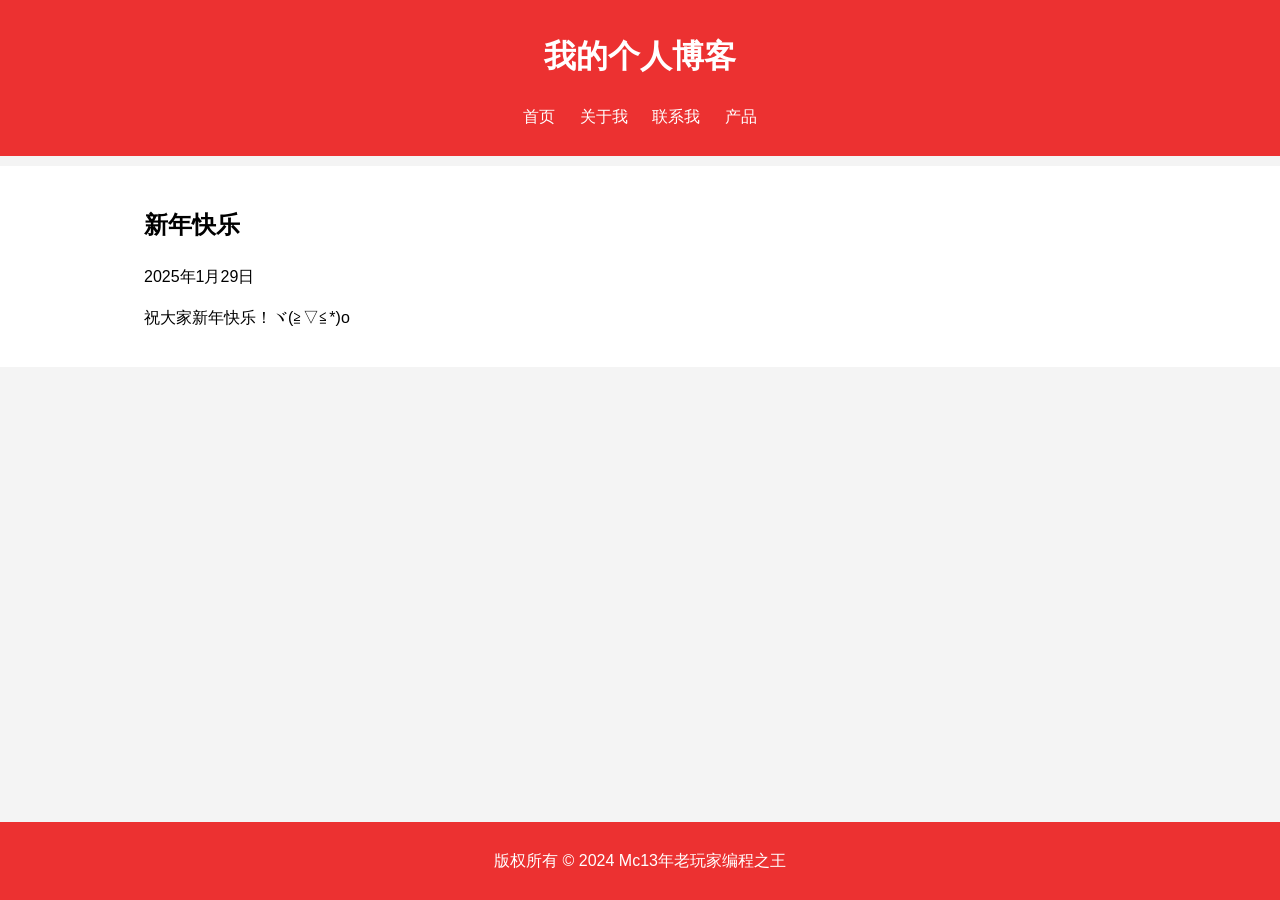
<file: posts/2025-1-29-Happy-New-Year!.html>
<!DOCTYPE html>
<html lang="zh-CN">
<head>
  <meta charset="UTF-8">
  <meta name="viewport" content="width=device-width, initial-scale=1.0">
  <title>欢迎来到我的博客 - 我的个人博客</title>
  <link rel="stylesheet" href="../assets/css/stylev.css">
</head>
<body>
  <header>
    <div class="container">
      <h1>我的个人博客</h1>
      <nav>
        <ul>
          <li><a href="../index.html">首页</a></li>
          <li><a href="../about.html">关于我</a></li>
          <li><a href="../contact.html">联系我</a></li>
          <li><a href="../chanpin.html">产品</a></li>
        </ul>
      </nav>
    </div>
  </header>

  <main>
    <div class="container">
      <h2>新年快乐</h2>
      <p><time datetime="2025-01-29">2025年1月29日</time></p>
      <p>祝大家新年快乐！ヾ(≧▽≦*)o</p>
    </div>
  </main>

  <footer>
    <div class="container">
      <p>版权所有 &copy; 2024 Mc13年老玩家编程之王</p>
    </div>
  </footer>
</body>
</html>
</file>
<file: assets/css/style.css>
body {
  font-family: Arial, sans-serif;
  line-height: 1.6;
  margin: 0;
  padding: 0;
  background-color: #f4f4f4;
  transition: opacity 1s ease-in-out;
}

header {
  background-color: #333;
  color: #fff;
  padding: 10px 0;
  text-align: center;
}

nav ul {
  list-style-type: none;
  padding: 0;
}

nav ul li {
  display: inline;
  margin: 0 10px;
}

nav ul li a {
  color: #fff;
  text-decoration: none;
  transition: color 0.3s ease;
}

nav ul li a:hover {
  color: #ddd;
}

.container {
  width: 80%;
  margin: 0 auto;
  overflow: hidden;
}

main {
  padding: 20px;
  background-color: #fff;
  margin-top: 10px;
}

footer {
  background-color: #333;
  color: #fff;
  text-align: center;
  padding: 10px 0;
  position: fixed;
  width: 100%;
  bottom: 0;
}

article h3 a {
  color: #333;
  text-decoration: none;
}

article h3 a:hover {
  color: #575757;
}

/* 初始化动画样式 */
.animate {
  opacity: 0;
  transform: translateY(20px);
}

.animate.visible {
  opacity: 1;
  transform: translateY(0);
}
</file>
<file: redirect/index.css>
:root {
    color-scheme: light;
}

body {
    user-select: none;
    -webkit-user-select: none;
    -moz-user-select: none;
    display: flex;
    background-color: #CADEF5;
    margin-inline: auto;
    height: 100%;
    width: 100%;
    position: fixed;
    top: 0;
    left: 0;
    margin: 0;
    padding: 0;
    overflow: hidden;
}

a {
    color: #3091ff;
}

.title {
    font-size: 2rem;
    font-weight: bolder;
    /*margin: 1rem;
    margin-top: 0.5rem;*/
    margin: auto;
    color: rgba(17, 110, 204, 1);
}

.sub {
    margin: auto;
    font-size: 1.2rem;
    font-weight: 500;
    /*margin: 1rem;*/
}

.msg {
    margin: auto;
    font-size: 1rem;
    font-weight: 500;
}

.footer {
    margin: auto;
    font-size: medium;
    color: gray;
}

.footer_container {
    margin-top: 100px !important;
}

.container {
    display: block;
    margin: auto;
    margin-top: 10vh !important;
    background-color: white;
    -webkit-box-shadow: 0px 0px 3px 1px rgba(194, 194, 194, 0.75);
    -moz-box-shadow: 0px 0px 3px 1px rgba(194, 194, 194, 0.75);
    box-shadow: 0px 0px 3px 1px rgba(194, 194, 194, 0.75);
    border-radius: 8px;
    padding: 10px;
    transition: all .4s;
    height: 400px;
    width: 650px;
}

.container:hover {
    -webkit-box-shadow: 0px 0px 3px 1px rgba(17, 110, 204, 0.75);
    -moz-box-shadow: 0px 0px 3px 1px rgba(17, 110, 204, 0.75);
    box-shadow: 0px 0px 3px 1px rgba(17, 110, 204, 0.75);
}

.stackpanel {
    display: flex;
    align-items: center;
    justify-items: center;
    margin: 3rem;
}

@keyframes fade-in {
    from {
        transform: translateY(200%);
        opacity: 0;
        visibility: hidden;
    }
    to {
        transform: translateY(0%);
        opacity: 1;
        visibility: visible;
    }
}

@keyframes background-in {
    from {
        background-color: rgb(255, 255, 255);
    }
    to {
        background-color: rgb(202, 222, 245);
    }
}
</file>
<file: assets/css/stylev.css>
body {
    font-family: Arial, sans-serif;
    line-height: 1.6;
    margin: 0;
    padding: 0;
    background-color: #f4f4f4;
    transition: opacity 1s ease-in-out;
  }
  
  header {
    background-color: #ec3131;
    color: #fff;
    padding: 10px 0;
    text-align: center;
  }
  
  nav ul {
    list-style-type: none;
    padding: 0;
  }
  
  nav ul li {
    display: inline;
    margin: 0 10px;
  }
  
  nav ul li a {
    color: #fff;
    text-decoration: none;
    transition: color 0.3s ease;
  }
  
  nav ul li a:hover {
    color: #ddd;
  }
  
  .container {
    width: 80%;
    margin: 0 auto;
    overflow: hidden;
  }
  
  main {
    padding: 20px;
    background-color: #fff;
    margin-top: 10px;
  }
  
  footer {
    background-color: #ec3131;
    color: #fff;
    text-align: center;
    padding: 10px 0;
    position: fixed;
    width: 100%;
    bottom: 0;
  }
  
  article h3 a {
    color: #333;
    text-decoration: none;
  }
  
  article h3 a:hover {
    color: #575757;
  }
  
  /* 初始化动画样式 */
  .animate {
    opacity: 0;
    transform: translateY(20px);
  }
  
  .animate.visible {
    opacity: 1;
    transform: translateY(0);
  }
</file>
